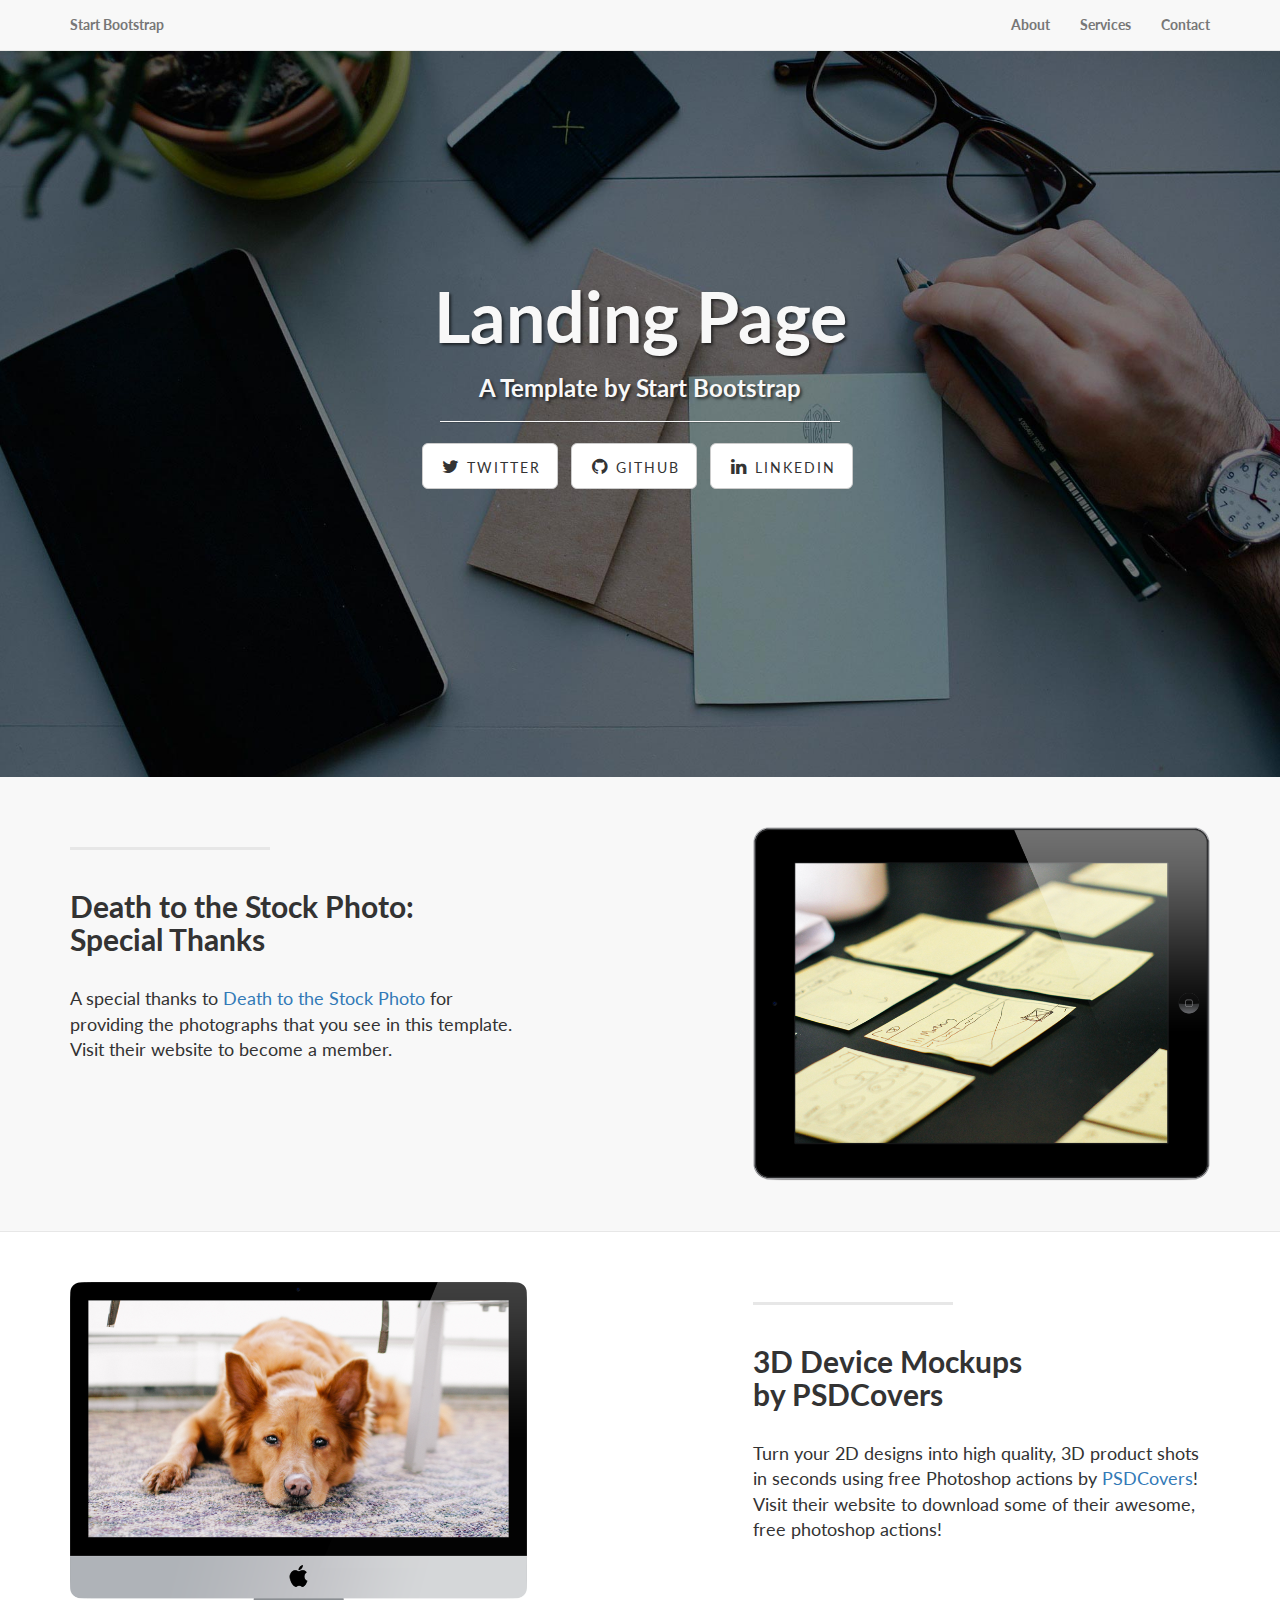
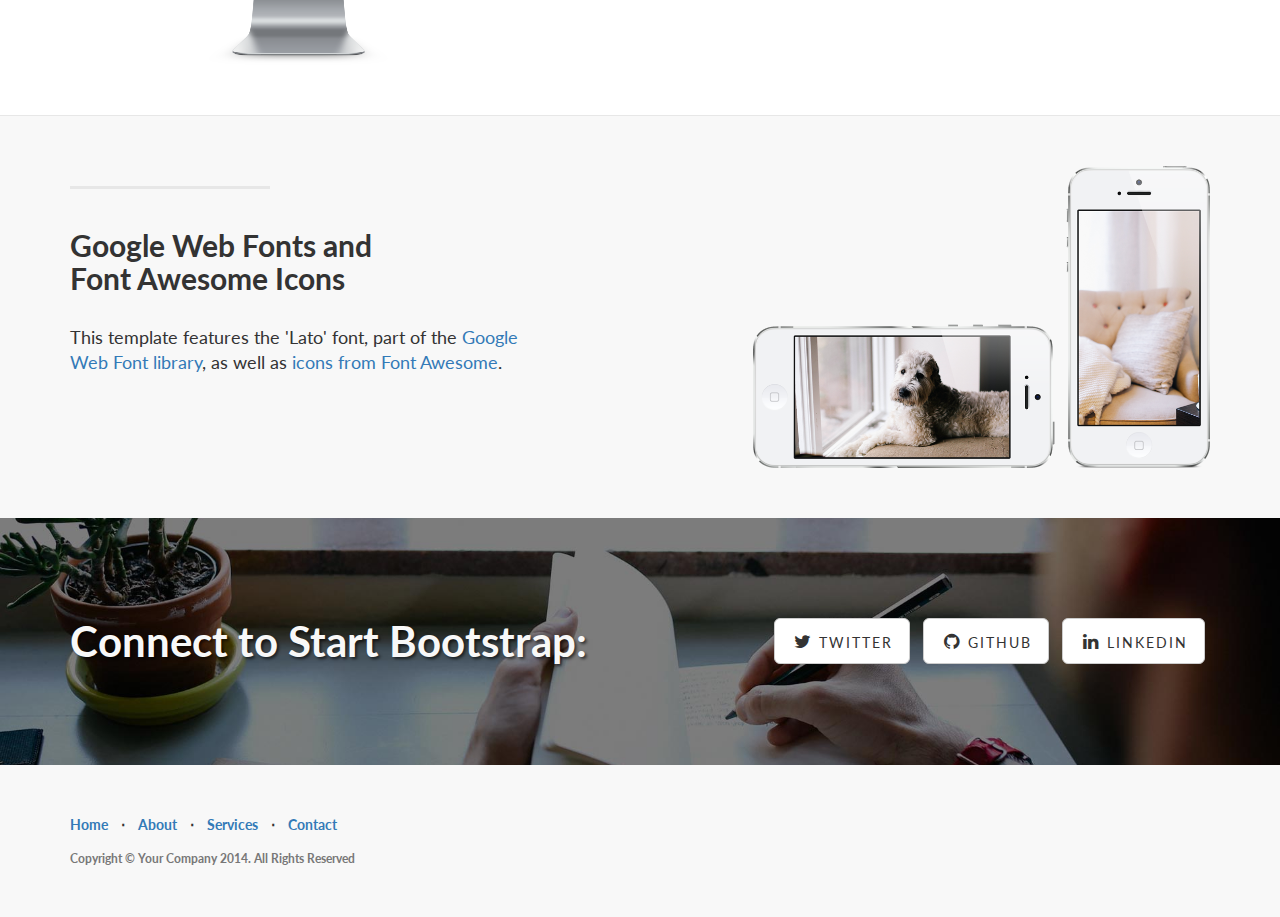
<file: wwwroot_3/startbootstrap-landing-page-gh-pages/index.html>
<!DOCTYPE html>
<html lang="en">

<head>

    <meta charset="utf-8">
    <meta http-equiv="X-UA-Compatible" content="IE=edge">
    <meta name="viewport" content="width=device-width, initial-scale=1">
    <meta name="description" content="">
    <meta name="author" content="">

    <title>Landing Page - Start Bootstrap Theme</title>

    <!-- Bootstrap Core CSS -->
    <link href="css/bootstrap.min.css" rel="stylesheet">

    <!-- Custom CSS -->
    <link href="css/landing-page.css" rel="stylesheet">

    <!-- Custom Fonts -->
    <link href="font-awesome/css/font-awesome.min.css" rel="stylesheet" type="text/css">
    <link href="https://fonts.googleapis.com/css?family=Lato:300,400,700,300italic,400italic,700italic" rel="stylesheet" type="text/css">

    <!-- HTML5 Shim and Respond.js IE8 support of HTML5 elements and media queries -->
    <!-- WARNING: Respond.js doesn't work if you view the page via file:// -->
    <!--[if lt IE 9]>
        <script src="https://oss.maxcdn.com/libs/html5shiv/3.7.0/html5shiv.js"></script>
        <script src="https://oss.maxcdn.com/libs/respond.js/1.4.2/respond.min.js"></script>
    <![endif]-->

</head>

<body>

    <!-- Navigation -->
    <nav class="navbar navbar-default navbar-fixed-top topnav" role="navigation">
        <div class="container topnav">
            <!-- Brand and toggle get grouped for better mobile display -->
            <div class="navbar-header">
                <button type="button" class="navbar-toggle" data-toggle="collapse" data-target="#bs-example-navbar-collapse-1">
                    <span class="sr-only">Toggle navigation</span>
                    <span class="icon-bar"></span>
                    <span class="icon-bar"></span>
                    <span class="icon-bar"></span>
                </button>
                <a class="navbar-brand topnav" href="#">Start Bootstrap</a>
            </div>
            <!-- Collect the nav links, forms, and other content for toggling -->
            <div class="collapse navbar-collapse" id="bs-example-navbar-collapse-1">
                <ul class="nav navbar-nav navbar-right">
                    <li>
                        <a href="#about">About</a>
                    </li>
                    <li>
                        <a href="#services">Services</a>
                    </li>
                    <li>
                        <a href="#contact">Contact</a>
                    </li>
                </ul>
            </div>
            <!-- /.navbar-collapse -->
        </div>
        <!-- /.container -->
    </nav>


    <!-- Header -->
    <a name="about"></a>
    <div class="intro-header">
        <div class="container">

            <div class="row">
                <div class="col-lg-12">
                    <div class="intro-message">
                        <h1>Landing Page</h1>
                        <h3>A Template by Start Bootstrap</h3>
                        <hr class="intro-divider">
                        <ul class="list-inline intro-social-buttons">
                            <li>
                                <a href="https://twitter.com/SBootstrap" class="btn btn-default btn-lg"><i class="fa fa-twitter fa-fw"></i> <span class="network-name">Twitter</span></a>
                            </li>
                            <li>
                                <a href="https://github.com/IronSummitMedia/startbootstrap" class="btn btn-default btn-lg"><i class="fa fa-github fa-fw"></i> <span class="network-name">Github</span></a>
                            </li>
                            <li>
                                <a href="#" class="btn btn-default btn-lg"><i class="fa fa-linkedin fa-fw"></i> <span class="network-name">Linkedin</span></a>
                            </li>
                        </ul>
                    </div>
                </div>
            </div>

        </div>
        <!-- /.container -->

    </div>
    <!-- /.intro-header -->

    <!-- Page Content -->

	<a  name="services"></a>
    <div class="content-section-a">

        <div class="container">
            <div class="row">
                <div class="col-lg-5 col-sm-6">
                    <hr class="section-heading-spacer">
                    <div class="clearfix"></div>
                    <h2 class="section-heading">Death to the Stock Photo:<br>Special Thanks</h2>
                    <p class="lead">A special thanks to <a target="_blank" href="http://join.deathtothestockphoto.com/">Death to the Stock Photo</a> for providing the photographs that you see in this template. Visit their website to become a member.</p>
                </div>
                <div class="col-lg-5 col-lg-offset-2 col-sm-6">
                    <img class="img-responsive" src="img/ipad.png" alt="">
                </div>
            </div>

        </div>
        <!-- /.container -->

    </div>
    <!-- /.content-section-a -->

    <div class="content-section-b">

        <div class="container">

            <div class="row">
                <div class="col-lg-5 col-lg-offset-1 col-sm-push-6  col-sm-6">
                    <hr class="section-heading-spacer">
                    <div class="clearfix"></div>
                    <h2 class="section-heading">3D Device Mockups<br>by PSDCovers</h2>
                    <p class="lead">Turn your 2D designs into high quality, 3D product shots in seconds using free Photoshop actions by <a target="_blank" href="http://www.psdcovers.com/">PSDCovers</a>! Visit their website to download some of their awesome, free photoshop actions!</p>
                </div>
                <div class="col-lg-5 col-sm-pull-6  col-sm-6">
                    <img class="img-responsive" src="img/dog.png" alt="">
                </div>
            </div>

        </div>
        <!-- /.container -->

    </div>
    <!-- /.content-section-b -->

    <div class="content-section-a">

        <div class="container">

            <div class="row">
                <div class="col-lg-5 col-sm-6">
                    <hr class="section-heading-spacer">
                    <div class="clearfix"></div>
                    <h2 class="section-heading">Google Web Fonts and<br>Font Awesome Icons</h2>
                    <p class="lead">This template features the 'Lato' font, part of the <a target="_blank" href="http://www.google.com/fonts">Google Web Font library</a>, as well as <a target="_blank" href="http://fontawesome.io">icons from Font Awesome</a>.</p>
                </div>
                <div class="col-lg-5 col-lg-offset-2 col-sm-6">
                    <img class="img-responsive" src="img/phones.png" alt="">
                </div>
            </div>

        </div>
        <!-- /.container -->

    </div>
    <!-- /.content-section-a -->

	<a  name="contact"></a>
    <div class="banner">

        <div class="container">

            <div class="row">
                <div class="col-lg-6">
                    <h2>Connect to Start Bootstrap:</h2>
                </div>
                <div class="col-lg-6">
                    <ul class="list-inline banner-social-buttons">
                        <li>
                            <a href="https://twitter.com/SBootstrap" class="btn btn-default btn-lg"><i class="fa fa-twitter fa-fw"></i> <span class="network-name">Twitter</span></a>
                        </li>
                        <li>
                            <a href="https://github.com/IronSummitMedia/startbootstrap" class="btn btn-default btn-lg"><i class="fa fa-github fa-fw"></i> <span class="network-name">Github</span></a>
                        </li>
                        <li>
                            <a href="#" class="btn btn-default btn-lg"><i class="fa fa-linkedin fa-fw"></i> <span class="network-name">Linkedin</span></a>
                        </li>
                    </ul>
                </div>
            </div>

        </div>
        <!-- /.container -->

    </div>
    <!-- /.banner -->

    <!-- Footer -->
    <footer>
        <div class="container">
            <div class="row">
                <div class="col-lg-12">
                    <ul class="list-inline">
                        <li>
                            <a href="#">Home</a>
                        </li>
                        <li class="footer-menu-divider">&sdot;</li>
                        <li>
                            <a href="#about">About</a>
                        </li>
                        <li class="footer-menu-divider">&sdot;</li>
                        <li>
                            <a href="#services">Services</a>
                        </li>
                        <li class="footer-menu-divider">&sdot;</li>
                        <li>
                            <a href="#contact">Contact</a>
                        </li>
                    </ul>
                    <p class="copyright text-muted small">Copyright &copy; Your Company 2014. All Rights Reserved</p>
                </div>
            </div>
        </div>
    </footer>

    <!-- jQuery -->
    <script src="js/jquery.js"></script>

    <!-- Bootstrap Core JavaScript -->
    <script src="js/bootstrap.min.js"></script>

</body>

</html>
</file>
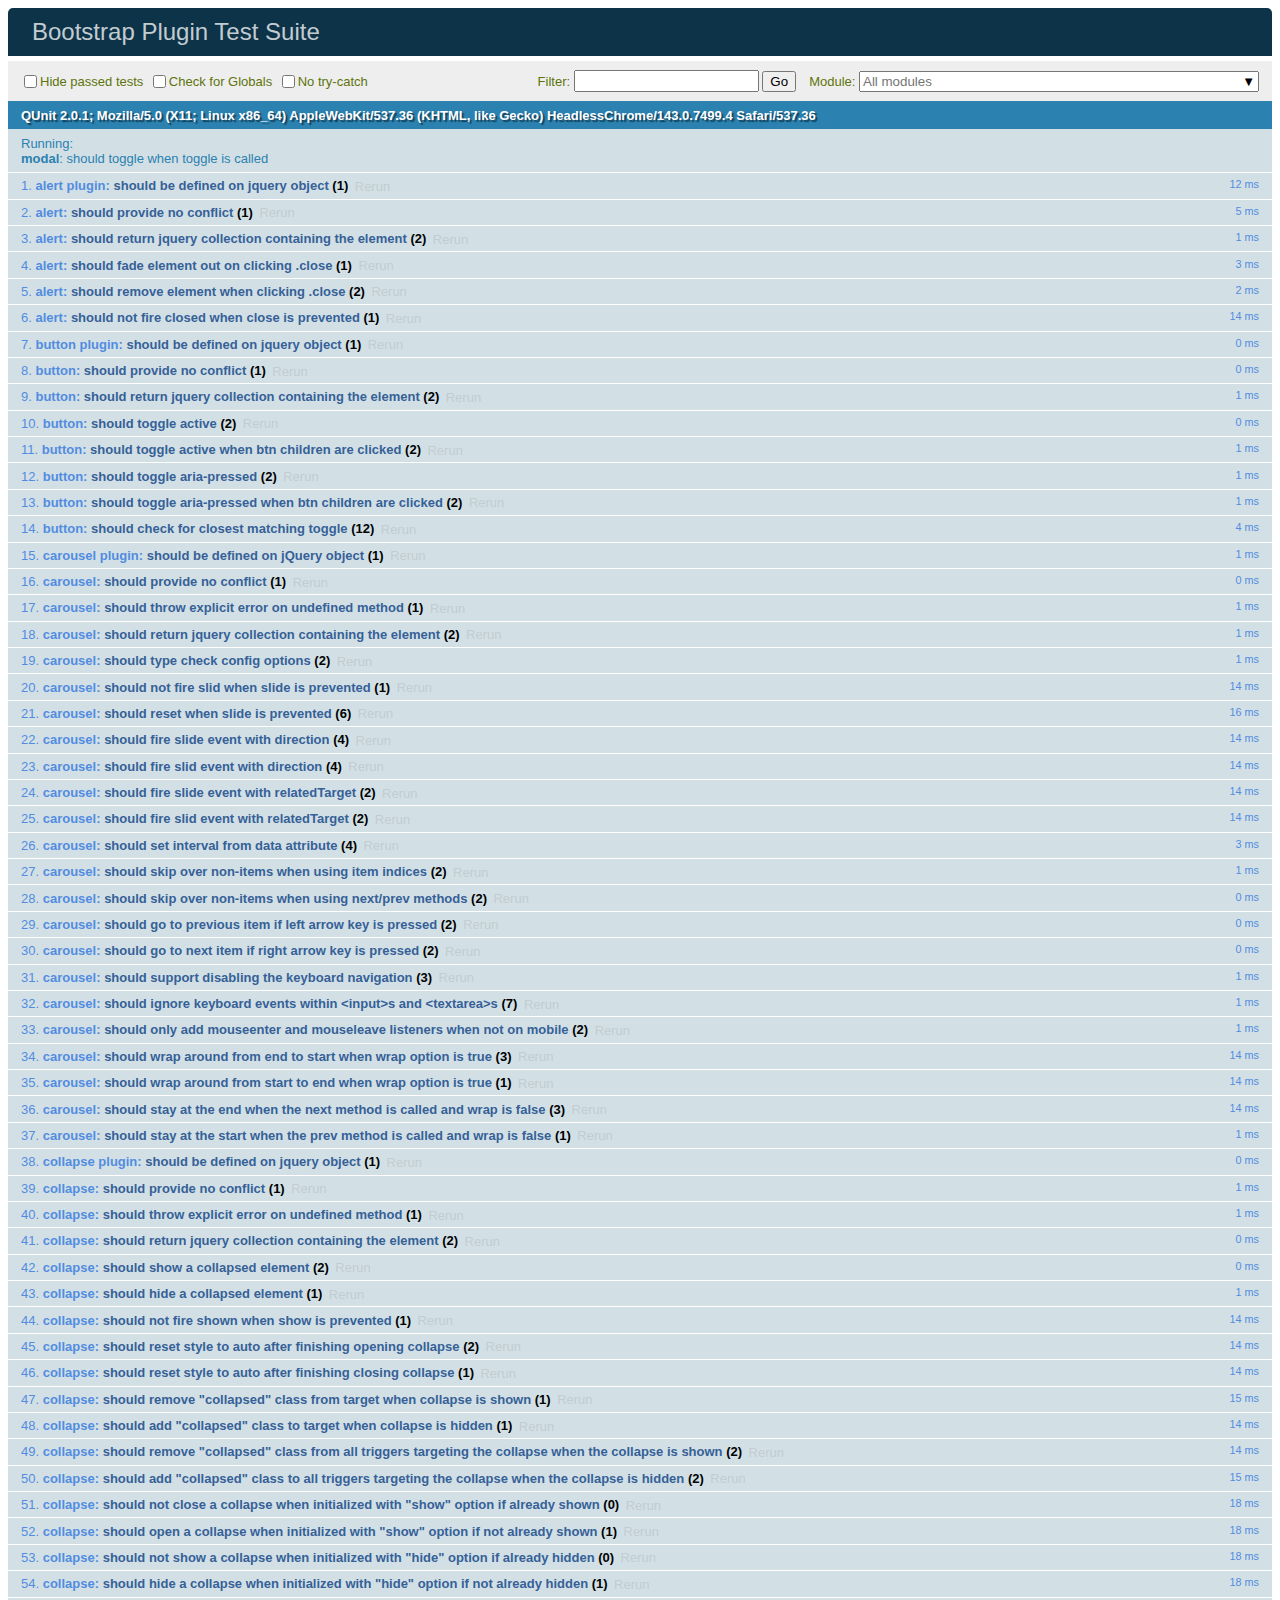
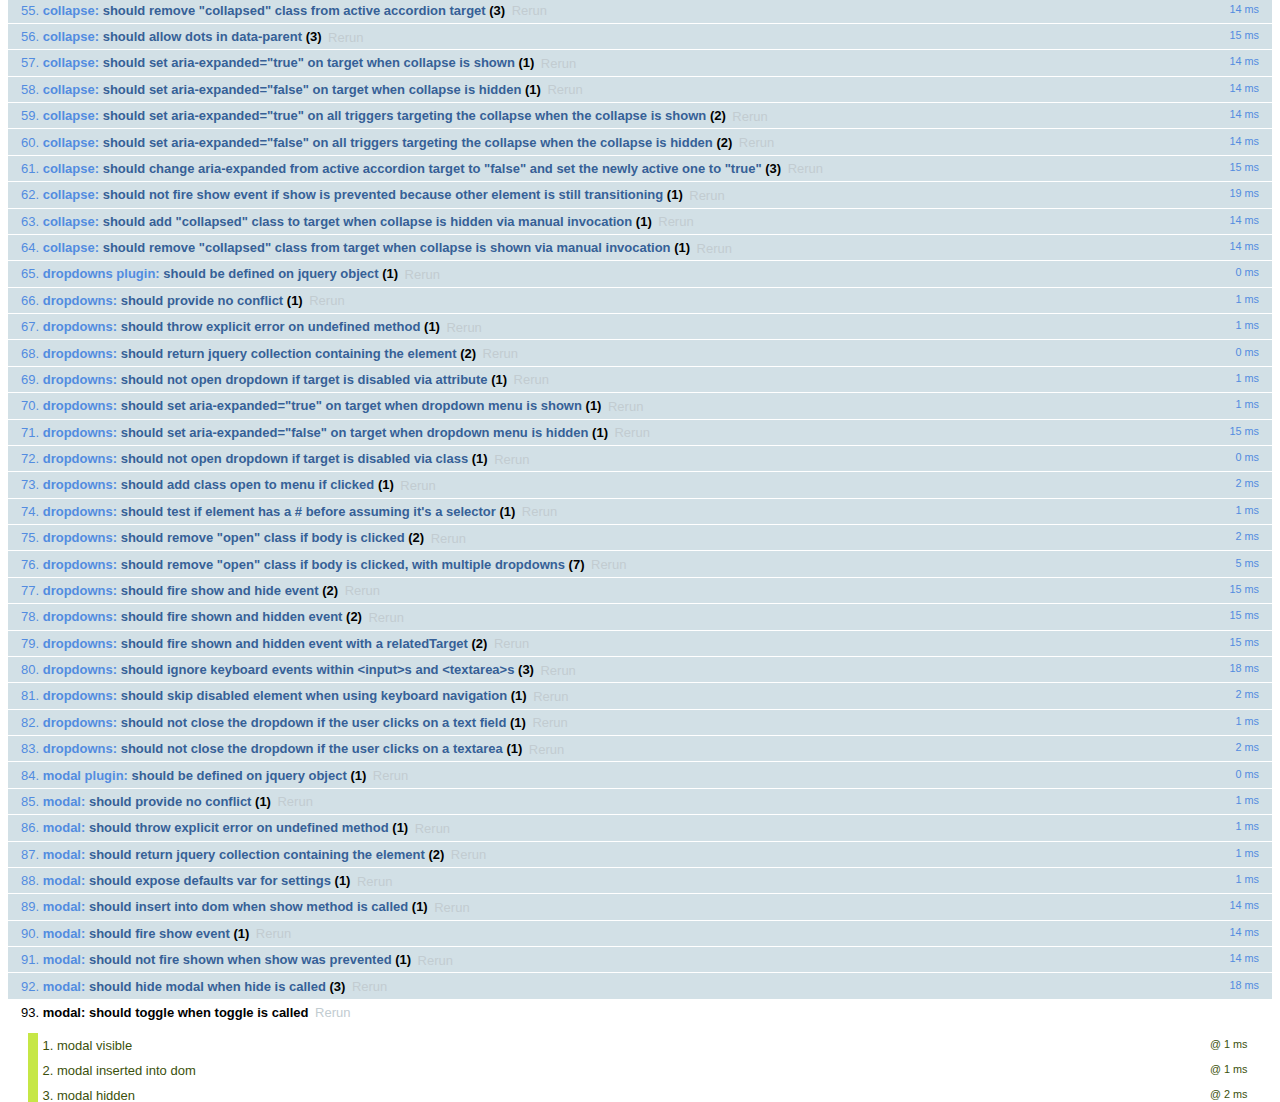
<file: wwwroot_1/Content/lib/bootstrap-4.0.0-alpha.5/js/tests/index.html>
<!DOCTYPE html>
<html>
  <head>
    <meta charset="utf-8">
    <title>Bootstrap Plugin Test Suite</title>
    <meta name="viewport" content="width=device-width, initial-scale=1">

    <!-- jQuery -->
    <script src="vendor/jquery.min.js"></script>
    <script src="vendor/tether.min.js"></script>
    <script>
      // Disable jQuery event aliases to ensure we don't accidentally use any of them
      (function () {
        var eventAliases = [
          'blur',
          'focus',
          'focusin',
          'focusout',
          'load',
          'resize',
          'scroll',
          'unload',
          'click',
          'dblclick',
          'mousedown',
          'mouseup',
          'mousemove',
          'mouseover',
          'mouseout',
          'mouseenter',
          'mouseleave',
          'change',
          'select',
          'submit',
          'keydown',
          'keypress',
          'keyup',
          'error',
          'contextmenu',
          'hover',
          'bind',
          'unbind',
          'delegate',
          'undelegate'
        ]
        for (var i = 0; i < eventAliases.length; i++) {
          var eventAlias = eventAliases[i]
          $.fn[eventAlias] = function () {
            throw new Error('Using the ".' + eventAlias + '()" method is not allowed, so that Bootstrap can be compatible with custom jQuery builds which exclude the "event aliases" module that defines said method. See https://github.com/twbs/bootstrap/blob/master/CONTRIBUTING.md#js')
          }
        }
      })()
    </script>

    <!-- QUnit -->
    <link rel="stylesheet" href="vendor/qunit.css" media="screen">
    <script src="vendor/qunit.js"></script>
    <script>
      // See https://github.com/axemclion/grunt-saucelabs#test-result-details-with-qunit
      var log = []
      // Require assert.expect in each test
      QUnit.config.requireExpects = true
      QUnit.done(function (testResults) {
        var tests = []
        for (var i = 0, len = log.length; i < len; i++) {
          var details = log[i]
          tests.push({
            name: details.name,
            result: details.result,
            expected: details.expected,
            actual: details.actual,
            source: details.source
          })
        }
        testResults.tests = tests

        window.global_test_results = testResults
      })

      QUnit.testStart(function (testDetails) {
        $(window).scrollTop(0)
        QUnit.log(function (details) {
          if (!details.result) {
            details.name = testDetails.name
            log.push(details)
          }
        })
      })

      // Cleanup
      QUnit.testDone(function () {
        $('#qunit-fixture').empty()
        $('#modal-test, .modal-backdrop').remove()
      })

      // Display fixture on-screen on iOS to avoid false positives
      if (/iPhone|iPad|iPod/.test(navigator.userAgent)) {
        QUnit.begin(function() {
          $('#qunit-fixture').css({ top: 0, left: 0 })
        })

        QUnit.done(function () {
          $('#qunit-fixture').css({ top: '', left: '' })
        })
      }

      // Disable deprecated global QUnit method aliases in preparation for QUnit v2
      (function () {
        var methodNames = [
          'async',
          'asyncTest',
          'deepEqual',
          'equal',
          'expect',
          'module',
          'notDeepEqual',
          'notEqual',
          'notPropEqual',
          'notStrictEqual',
          'ok',
          'propEqual',
          'push',
          'start',
          'stop',
          'strictEqual',
          'test',
          'throws'
        ];
        for (var i = 0; i < methodNames.length; i++) {
          var methodName = methodNames[i];
          window[methodName] = undefined;
        }
      })();
    </script>

    <!-- es6 Plugin sources -->
    <script src="../../js/dist/util.js"></script>
    <script src="../../js/dist/alert.js"></script>
    <script src="../../js/dist/button.js"></script>
    <script src="../../js/dist/carousel.js"></script>
    <script src="../../js/dist/collapse.js"></script>
    <script src="../../js/dist/dropdown.js"></script>
    <script src="../../js/dist/modal.js"></script>
    <script src="../../js/dist/scrollspy.js"></script>
    <script src="../../js/dist/tab.js"></script>
    <script src="../../js/dist/tooltip.js"></script>
    <script src="../../js/dist/popover.js"></script>

    <!-- Unit tests -->
    <script src="unit/alert.js"></script>
    <script src="unit/button.js"></script>
    <script src="unit/carousel.js"></script>
    <script src="unit/collapse.js"></script>
    <script src="unit/dropdown.js"></script>
    <script src="unit/modal.js"></script>
    <script src="unit/scrollspy.js"></script>
    <script src="unit/tab.js"></script>
    <script src="unit/tooltip.js"></script>
    <script src="unit/popover.js"></script>

  </head>
  <body>
    <div id="qunit-container">
      <div id="qunit"></div>
      <div id="qunit-fixture"></div>
    </div>
  </body>
</html>
</file>
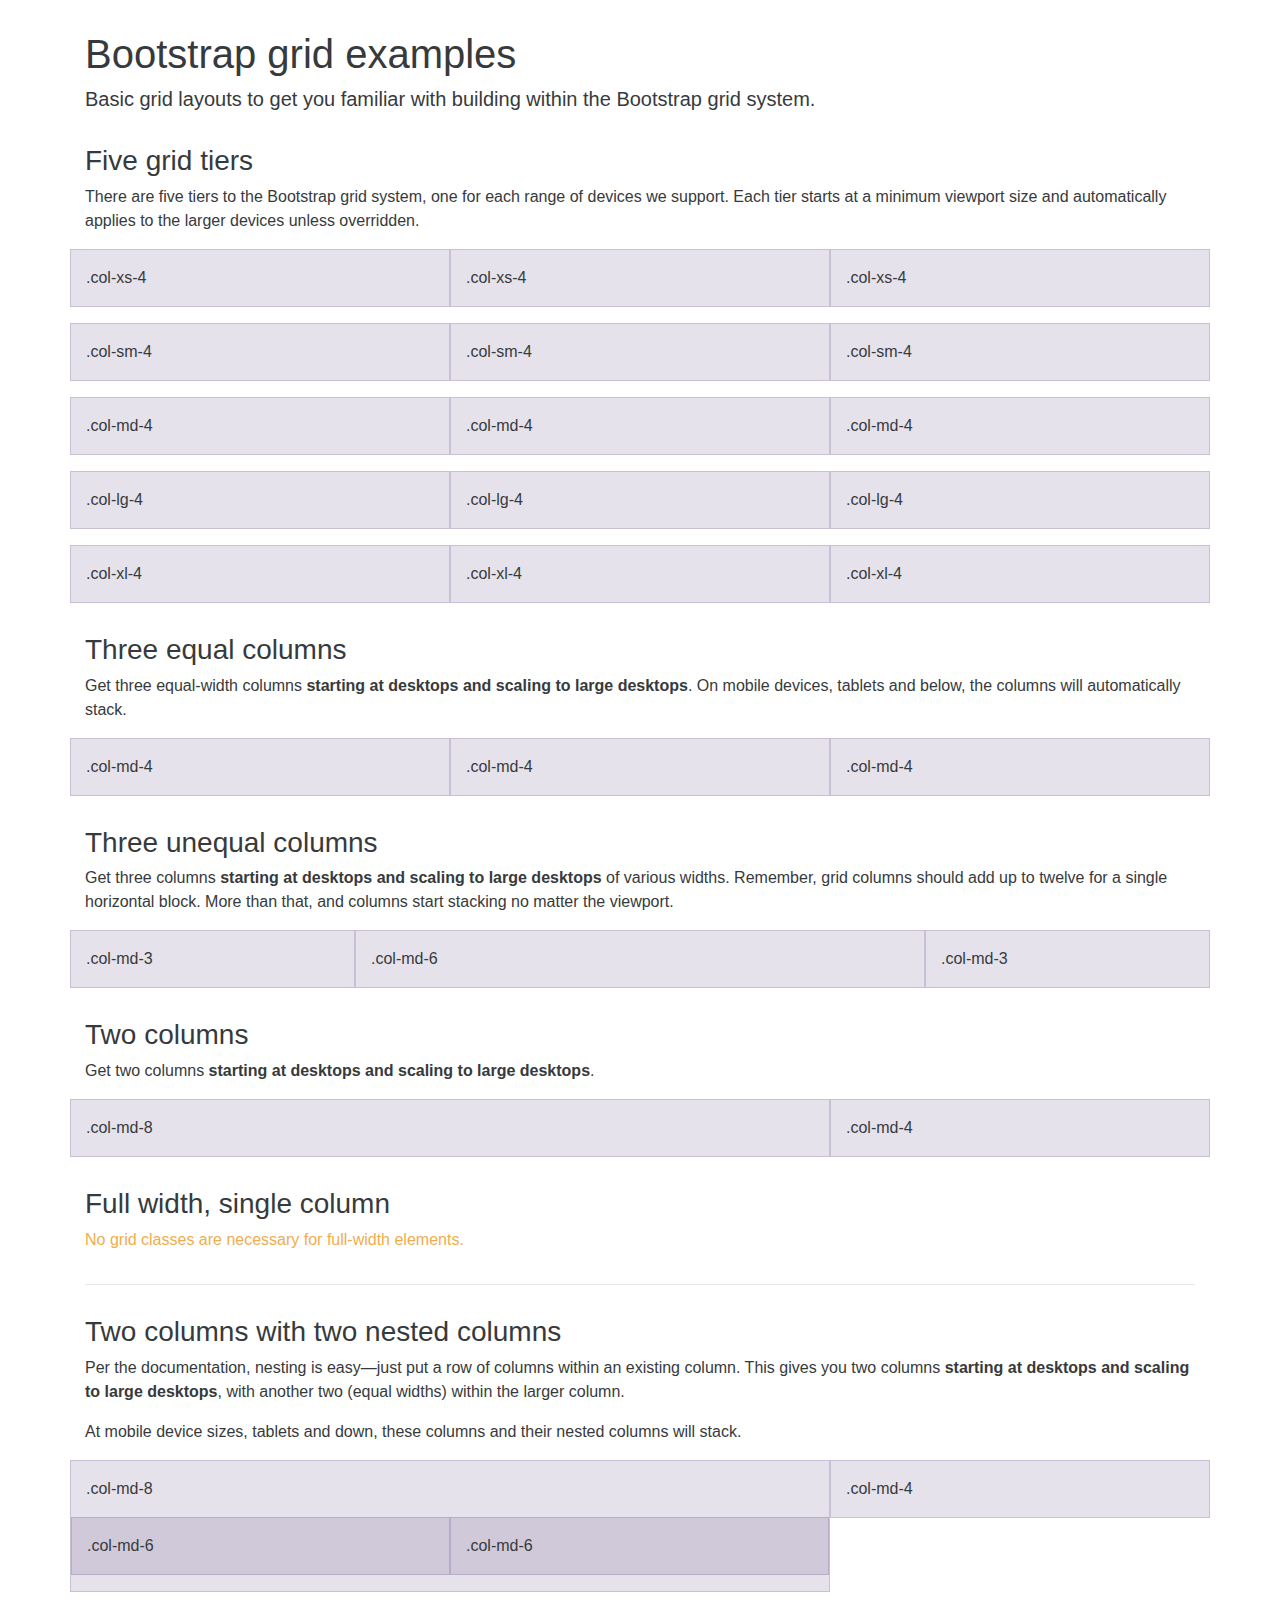
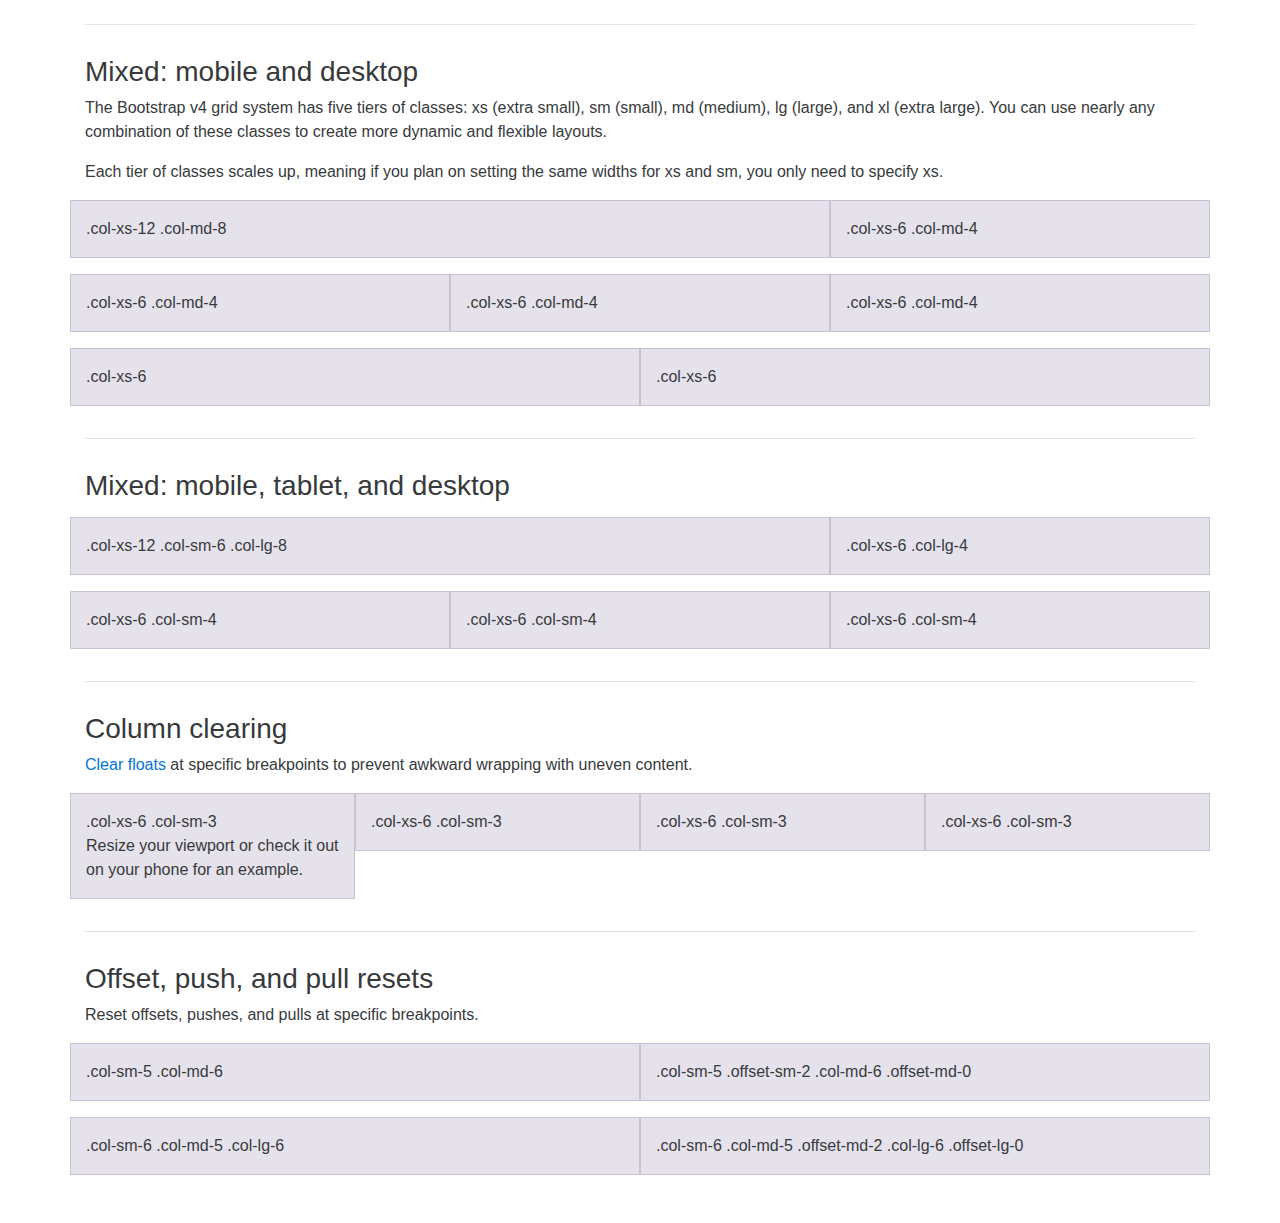
<file: wwwroot_1/Content/lib/bootstrap-4.0.0-alpha.5/docs/examples/grid/index.html>
<!DOCTYPE html>
<html lang="en">
  <head>
    <meta charset="utf-8">
    <meta http-equiv="X-UA-Compatible" content="IE=edge">
    <meta name="viewport" content="width=device-width, initial-scale=1, shrink-to-fit=no">
    <!-- The above 3 meta tags *must* come first in the head; any other head content must come *after* these tags -->
    <meta name="description" content="">
    <meta name="author" content="">
    <link rel="icon" href="../../favicon.ico">

    <title>Grid Template for Bootstrap</title>

    <!-- Bootstrap core CSS -->
    <link href="../../dist/css/bootstrap.min.css" rel="stylesheet">

    <!-- Custom styles for this template -->
    <link href="grid.css" rel="stylesheet">
  </head>

  <body>
    <div class="container">

      <h1>Bootstrap grid examples</h1>
      <p class="lead">Basic grid layouts to get you familiar with building within the Bootstrap grid system.</p>

      <h3>Five grid tiers</h3>
      <p>There are five tiers to the Bootstrap grid system, one for each range of devices we support. Each tier starts at a minimum viewport size and automatically applies to the larger devices unless overridden.</p>

<div class="row">
  <div class="col-xs-4">.col-xs-4</div>
  <div class="col-xs-4">.col-xs-4</div>
  <div class="col-xs-4">.col-xs-4</div>
</div>

<div class="row">
  <div class="col-sm-4">.col-sm-4</div>
  <div class="col-sm-4">.col-sm-4</div>
  <div class="col-sm-4">.col-sm-4</div>
</div>

<div class="row">
  <div class="col-md-4">.col-md-4</div>
  <div class="col-md-4">.col-md-4</div>
  <div class="col-md-4">.col-md-4</div>
</div>

<div class="row">
  <div class="col-lg-4">.col-lg-4</div>
  <div class="col-lg-4">.col-lg-4</div>
  <div class="col-lg-4">.col-lg-4</div>
</div>

<div class="row">
  <div class="col-xl-4">.col-xl-4</div>
  <div class="col-xl-4">.col-xl-4</div>
  <div class="col-xl-4">.col-xl-4</div>
</div>

      <h3>Three equal columns</h3>
      <p>Get three equal-width columns <strong>starting at desktops and scaling to large desktops</strong>. On mobile devices, tablets and below, the columns will automatically stack.</p>
      <div class="row">
        <div class="col-md-4">.col-md-4</div>
        <div class="col-md-4">.col-md-4</div>
        <div class="col-md-4">.col-md-4</div>
      </div>

      <h3>Three unequal columns</h3>
      <p>Get three columns <strong>starting at desktops and scaling to large desktops</strong> of various widths. Remember, grid columns should add up to twelve for a single horizontal block. More than that, and columns start stacking no matter the viewport.</p>
      <div class="row">
        <div class="col-md-3">.col-md-3</div>
        <div class="col-md-6">.col-md-6</div>
        <div class="col-md-3">.col-md-3</div>
      </div>

      <h3>Two columns</h3>
      <p>Get two columns <strong>starting at desktops and scaling to large desktops</strong>.</p>
      <div class="row">
        <div class="col-md-8">.col-md-8</div>
        <div class="col-md-4">.col-md-4</div>
      </div>

      <h3>Full width, single column</h3>
      <p class="text-warning">No grid classes are necessary for full-width elements.</p>

      <hr>

      <h3>Two columns with two nested columns</h3>
      <p>Per the documentation, nesting is easy—just put a row of columns within an existing column. This gives you two columns <strong>starting at desktops and scaling to large desktops</strong>, with another two (equal widths) within the larger column.</p>
      <p>At mobile device sizes, tablets and down, these columns and their nested columns will stack.</p>
      <div class="row">
        <div class="col-md-8">
          .col-md-8
          <div class="row">
            <div class="col-md-6">.col-md-6</div>
            <div class="col-md-6">.col-md-6</div>
          </div>
        </div>
        <div class="col-md-4">.col-md-4</div>
      </div>

      <hr>

      <h3>Mixed: mobile and desktop</h3>
      <p>The Bootstrap v4 grid system has five tiers of classes: xs (extra small), sm (small), md (medium), lg (large), and xl (extra large). You can use nearly any combination of these classes to create more dynamic and flexible layouts.</p>
      <p>Each tier of classes scales up, meaning if you plan on setting the same widths for xs and sm, you only need to specify xs.</p>
      <div class="row">
        <div class="col-xs-12 col-md-8">.col-xs-12 .col-md-8</div>
        <div class="col-xs-6 col-md-4">.col-xs-6 .col-md-4</div>
      </div>
      <div class="row">
        <div class="col-xs-6 col-md-4">.col-xs-6 .col-md-4</div>
        <div class="col-xs-6 col-md-4">.col-xs-6 .col-md-4</div>
        <div class="col-xs-6 col-md-4">.col-xs-6 .col-md-4</div>
      </div>
      <div class="row">
        <div class="col-xs-6">.col-xs-6</div>
        <div class="col-xs-6">.col-xs-6</div>
      </div>

      <hr>

      <h3>Mixed: mobile, tablet, and desktop</h3>
      <p></p>
      <div class="row">
        <div class="col-xs-12 col-sm-6 col-lg-8">.col-xs-12 .col-sm-6 .col-lg-8</div>
        <div class="col-xs-6 col-lg-4">.col-xs-6 .col-lg-4</div>
      </div>
      <div class="row">
        <div class="col-xs-6 col-sm-4">.col-xs-6 .col-sm-4</div>
        <div class="col-xs-6 col-sm-4">.col-xs-6 .col-sm-4</div>
        <div class="col-xs-6 col-sm-4">.col-xs-6 .col-sm-4</div>
      </div>

      <hr>

      <h3>Column clearing</h3>
      <p><a href="https://getbootstrap.com/css/#grid-responsive-resets">Clear floats</a> at specific breakpoints to prevent awkward wrapping with uneven content.</p>
      <div class="row">
        <div class="col-xs-6 col-sm-3">
          .col-xs-6 .col-sm-3
          <br>
          Resize your viewport or check it out on your phone for an example.
        </div>
        <div class="col-xs-6 col-sm-3">.col-xs-6 .col-sm-3</div>

        <!-- Add the extra clearfix for only the required viewport -->
        <div class="clearfix hidden-sm-up"></div>

        <div class="col-xs-6 col-sm-3">.col-xs-6 .col-sm-3</div>
        <div class="col-xs-6 col-sm-3">.col-xs-6 .col-sm-3</div>
      </div>

      <hr>

      <h3>Offset, push, and pull resets</h3>
      <p>Reset offsets, pushes, and pulls at specific breakpoints.</p>
      <div class="row">
        <div class="col-sm-5 col-md-6">.col-sm-5 .col-md-6</div>
        <div class="col-sm-5 offset-sm-2 col-md-6 offset-md-0">.col-sm-5 .offset-sm-2 .col-md-6 .offset-md-0</div>
      </div>
      <div class="row">
        <div class="col-sm-6 col-md-5 col-lg-6">.col-sm-6 .col-md-5 .col-lg-6</div>
        <div class="col-sm-6 col-md-5 offset-md-2 col-lg-6 offset-lg-0">.col-sm-6 .col-md-5 .offset-md-2 .col-lg-6 .offset-lg-0</div>
      </div>


    </div> <!-- /container -->


    <!-- Bootstrap core JavaScript
    ================================================== -->
    <!-- Placed at the end of the document so the pages load faster -->
    <!-- IE10 viewport hack for Surface/desktop Windows 8 bug -->
    <script src="../../assets/js/ie10-viewport-bug-workaround.js"></script>
  </body>
</html>
</file>
<file: wwwroot_1/Content/lib/bootstrap-4.0.0-alpha.5/docs/examples/grid/grid.css>
body {
  padding-top: 2rem;
  padding-bottom: 2rem;
}

h3 {
  margin-top: 2rem;
}

.row {
  margin-bottom: 1rem;
}
.row .row {
  margin-top: 1rem;
  margin-bottom: 0;
}
[class*="col-"] {
  padding-top: 1rem;
  padding-bottom: 1rem;
  background-color: rgba(86,61,124,.15);
  border: 1px solid rgba(86,61,124,.2);
}

hr {
  margin-top: 2rem;
  margin-bottom: 2rem;
}
</file>
<file: wwwroot_3/startbootstrap-landing-page-gh-pages/css/landing-page.css>
/*
 * Start Bootstrap - Landing Page (http://startbootstrap.com/)
 * Copyright 2013-2016 Start Bootstrap
 * Licensed under MIT (https://github.com/BlackrockDigital/startbootstrap/blob/gh-pages/LICENSE)
 */

body,
html {
    width: 100%;
    height: 100%;
}

body,
h1,
h2,
h3,
h4,
h5,
h6 {
    font-family: "Lato","Helvetica Neue",Helvetica,Arial,sans-serif;
    font-weight: 700;
}

.topnav {
    font-size: 14px; 
}

.lead {
    font-size: 18px;
    font-weight: 400;
}

.intro-header {
    padding-top: 50px; /* If you're making other pages, make sure there is 50px of padding to make sure the navbar doesn't overlap content! */
    padding-bottom: 50px;
    text-align: center;
    color: #f8f8f8;
    background: url(../img/intro-bg.jpg) no-repeat center center;
    background-size: cover;
}

.intro-message {
    position: relative;
    padding-top: 20%;
    padding-bottom: 20%;
}

.intro-message > h1 {
    margin: 0;
    text-shadow: 2px 2px 3px rgba(0,0,0,0.6);
    font-size: 5em;
}

.intro-divider {
    width: 400px;
    border-top: 1px solid #f8f8f8;
    border-bottom: 1px solid rgba(0,0,0,0.2);
}

.intro-message > h3 {
    text-shadow: 2px 2px 3px rgba(0,0,0,0.6);
}

@media(max-width:767px) {
    .intro-message {
        padding-bottom: 15%;
    }

    .intro-message > h1 {
        font-size: 3em;
    }

    ul.intro-social-buttons > li {
        display: block;
        margin-bottom: 20px;
        padding: 0;
    }

    ul.intro-social-buttons > li:last-child {
        margin-bottom: 0;
    }

    .intro-divider {
        width: 100%;
    }
}

.network-name {
    text-transform: uppercase;
    font-size: 14px;
    font-weight: 400;
    letter-spacing: 2px;
}

.content-section-a {
    padding: 50px 0;
    background-color: #f8f8f8;
}

.content-section-b {
    padding: 50px 0;
    border-top: 1px solid #e7e7e7;
    border-bottom: 1px solid #e7e7e7;
}

.section-heading {
    margin-bottom: 30px;
}

.section-heading-spacer {
    float: left;
    width: 200px;
    border-top: 3px solid #e7e7e7;
}

.banner {
    padding: 100px 0;
    color: #f8f8f8;
    background: url(../img/banner-bg.jpg) no-repeat center center;
    background-size: cover;
}

.banner h2 {
    margin: 0;
    text-shadow: 2px 2px 3px rgba(0,0,0,0.6);
    font-size: 3em;
}

.banner ul {
    margin-bottom: 0;
}

.banner-social-buttons {
    float: right;
    margin-top: 0;
}

@media(max-width:1199px) {
    ul.banner-social-buttons {
        float: left;
        margin-top: 15px;
    }
}

@media(max-width:767px) {
    .banner h2 {
        margin: 0;
        text-shadow: 2px 2px 3px rgba(0,0,0,0.6);
        font-size: 3em;
    }

    ul.banner-social-buttons > li {
        display: block;
        margin-bottom: 20px;
        padding: 0;
    }

    ul.banner-social-buttons > li:last-child {
        margin-bottom: 0;
    }
}

footer {
    padding: 50px 0;
    background-color: #f8f8f8;
}

p.copyright {
    margin: 15px 0 0;
}
</file>
<file: wwwroot_1/Content/lib/bootstrap-4.0.0-alpha.5/js/tests/vendor/qunit.css>
/*!
 * QUnit 2.0.1
 * https://qunitjs.com/
 *
 * Copyright jQuery Foundation and other contributors
 * Released under the MIT license
 * https://jquery.org/license
 *
 * Date: 2016-07-23T19:39Z
 */

/** Font Family and Sizes */

#qunit-tests, #qunit-header, #qunit-banner, #qunit-testrunner-toolbar, #qunit-filteredTest, #qunit-userAgent, #qunit-testresult {
	font-family: "Helvetica Neue Light", "HelveticaNeue-Light", "Helvetica Neue", Calibri, Helvetica, Arial, sans-serif;
}

#qunit-testrunner-toolbar, #qunit-filteredTest, #qunit-userAgent, #qunit-testresult, #qunit-tests li { font-size: small; }
#qunit-tests { font-size: smaller; }


/** Resets */

#qunit-tests, #qunit-header, #qunit-banner, #qunit-filteredTest, #qunit-userAgent, #qunit-testresult, #qunit-modulefilter {
	margin: 0;
	padding: 0;
}


/** Header (excluding toolbar) */

#qunit-header {
	padding: 0.5em 0 0.5em 1em;

	color: #8699A4;
	background-color: #0D3349;

	font-size: 1.5em;
	line-height: 1em;
	font-weight: 400;

	border-radius: 5px 5px 0 0;
}

#qunit-header a {
	text-decoration: none;
	color: #C2CCD1;
}

#qunit-header a:hover,
#qunit-header a:focus {
	color: #FFF;
}

#qunit-banner {
	height: 5px;
}

#qunit-filteredTest {
	padding: 0.5em 1em 0.5em 1em;
	color: #366097;
	background-color: #F4FF77;
}

#qunit-userAgent {
	padding: 0.5em 1em 0.5em 1em;
	color: #FFF;
	background-color: #2B81AF;
	text-shadow: rgba(0, 0, 0, 0.5) 2px 2px 1px;
}


/** Toolbar */

#qunit-testrunner-toolbar {
	padding: 0.5em 1em 0.5em 1em;
	color: #5E740B;
	background-color: #EEE;
}

#qunit-testrunner-toolbar .clearfix {
	height: 0;
	clear: both;
}

#qunit-testrunner-toolbar label {
	display: inline-block;
}

#qunit-testrunner-toolbar input[type=checkbox],
#qunit-testrunner-toolbar input[type=radio] {
	margin: 3px;
	vertical-align: -2px;
}

#qunit-testrunner-toolbar input[type=text] {
	box-sizing: border-box;
	height: 1.6em;
}

.qunit-url-config,
.qunit-filter,
#qunit-modulefilter {
	display: inline-block;
	line-height: 2.1em;
}

.qunit-filter,
#qunit-modulefilter {
	float: right;
	position: relative;
	margin-left: 1em;
}

.qunit-url-config label {
	margin-right: 0.5em;
}

#qunit-modulefilter-search {
	box-sizing: border-box;
	width: 400px;
}

#qunit-modulefilter-search-container:after {
	position: absolute;
	right: 0.3em;
	content: "\25bc";
	color: black;
}

#qunit-modulefilter-dropdown {
	/* align with #qunit-modulefilter-search */
	box-sizing: border-box;
	width: 400px;
	position: absolute;
	right: 0;
	top: 50%;
	margin-top: 0.8em;

	border: 1px solid #D3D3D3;
	border-top: none;
	border-radius: 0 0 .25em .25em;
	color: #000;
	background-color: #F5F5F5;
	z-index: 99;
}

#qunit-modulefilter-dropdown a {
	color: inherit;
	text-decoration: none;
}

#qunit-modulefilter-dropdown .clickable.checked {
	font-weight: bold;
	color: #000;
	background-color: #D2E0E6;
}

#qunit-modulefilter-dropdown .clickable:hover {
	color: #FFF;
	background-color: #0D3349;
}

#qunit-modulefilter-actions {
	display: block;
	overflow: auto;

	/* align with #qunit-modulefilter-dropdown-list */
	font: smaller/1.5em sans-serif;
}

#qunit-modulefilter-dropdown #qunit-modulefilter-actions > * {
	box-sizing: border-box;
	max-height: 2.8em;
	display: block;
	padding: 0.4em;
}

#qunit-modulefilter-dropdown #qunit-modulefilter-actions > button {
	float: right;
	font: inherit;
}

#qunit-modulefilter-dropdown #qunit-modulefilter-actions > :last-child {
	/* insert padding to align with checkbox margins */
	padding-left: 3px;
}

#qunit-modulefilter-dropdown-list {
	max-height: 200px;
	overflow-y: auto;
	margin: 0;
	border-top: 2px groove threedhighlight;
	padding: 0.4em 0 0;
	font: smaller/1.5em sans-serif;
}

#qunit-modulefilter-dropdown-list li {
	white-space: nowrap;
	overflow: hidden;
	text-overflow: ellipsis;
}

#qunit-modulefilter-dropdown-list .clickable {
	display: block;
	padding-left: 0.15em;
}


/** Tests: Pass/Fail */

#qunit-tests {
	list-style-position: inside;
}

#qunit-tests li {
	padding: 0.4em 1em 0.4em 1em;
	border-bottom: 1px solid #FFF;
	list-style-position: inside;
}

#qunit-tests > li {
	display: none;
}

#qunit-tests li.running,
#qunit-tests li.pass,
#qunit-tests li.fail,
#qunit-tests li.skipped {
	display: list-item;
}

#qunit-tests.hidepass {
	position: relative;
}

#qunit-tests.hidepass li.running,
#qunit-tests.hidepass li.pass {
	visibility: hidden;
	position: absolute;
	width:   0;
	height:  0;
	padding: 0;
	border:  0;
	margin:  0;
}

#qunit-tests li strong {
	cursor: pointer;
}

#qunit-tests li.skipped strong {
	cursor: default;
}

#qunit-tests li a {
	padding: 0.5em;
	color: #C2CCD1;
	text-decoration: none;
}

#qunit-tests li p a {
	padding: 0.25em;
	color: #6B6464;
}
#qunit-tests li a:hover,
#qunit-tests li a:focus {
	color: #000;
}

#qunit-tests li .runtime {
	float: right;
	font-size: smaller;
}

.qunit-assert-list {
	margin-top: 0.5em;
	padding: 0.5em;

	background-color: #FFF;

	border-radius: 5px;
}

.qunit-source {
	margin: 0.6em 0 0.3em;
}

.qunit-collapsed {
	display: none;
}

#qunit-tests table {
	border-collapse: collapse;
	margin-top: 0.2em;
}

#qunit-tests th {
	text-align: right;
	vertical-align: top;
	padding: 0 0.5em 0 0;
}

#qunit-tests td {
	vertical-align: top;
}

#qunit-tests pre {
	margin: 0;
	white-space: pre-wrap;
	word-wrap: break-word;
}

#qunit-tests del {
	color: #374E0C;
	background-color: #E0F2BE;
	text-decoration: none;
}

#qunit-tests ins {
	color: #500;
	background-color: #FFCACA;
	text-decoration: none;
}

/*** Test Counts */

#qunit-tests b.counts                       { color: #000; }
#qunit-tests b.passed                       { color: #5E740B; }
#qunit-tests b.failed                       { color: #710909; }

#qunit-tests li li {
	padding: 5px;
	background-color: #FFF;
	border-bottom: none;
	list-style-position: inside;
}

/*** Passing Styles */

#qunit-tests li li.pass {
	color: #3C510C;
	background-color: #FFF;
	border-left: 10px solid #C6E746;
}

#qunit-tests .pass                          { color: #528CE0; background-color: #D2E0E6; }
#qunit-tests .pass .test-name               { color: #366097; }

#qunit-tests .pass .test-actual,
#qunit-tests .pass .test-expected           { color: #999; }

#qunit-banner.qunit-pass                    { background-color: #C6E746; }

/*** Failing Styles */

#qunit-tests li li.fail {
	color: #710909;
	background-color: #FFF;
	border-left: 10px solid #EE5757;
	white-space: pre;
}

#qunit-tests > li:last-child {
	border-radius: 0 0 5px 5px;
}

#qunit-tests .fail                          { color: #000; background-color: #EE5757; }
#qunit-tests .fail .test-name,
#qunit-tests .fail .module-name             { color: #000; }

#qunit-tests .fail .test-actual             { color: #EE5757; }
#qunit-tests .fail .test-expected           { color: #008000; }

#qunit-banner.qunit-fail                    { background-color: #EE5757; }

/*** Skipped tests */

#qunit-tests .skipped {
	background-color: #EBECE9;
}

#qunit-tests .qunit-skipped-label {
	background-color: #F4FF77;
	display: inline-block;
	font-style: normal;
	color: #366097;
	line-height: 1.8em;
	padding: 0 0.5em;
	margin: -0.4em 0.4em -0.4em 0;
}

/** Result */

#qunit-testresult {
	padding: 0.5em 1em 0.5em 1em;

	color: #2B81AF;
	background-color: #D2E0E6;

	border-bottom: 1px solid #FFF;
}
#qunit-testresult .module-name {
	font-weight: 700;
}

/** Fixture */

#qunit-fixture {
	position: absolute;
	top: -10000px;
	left: -10000px;
	width: 1000px;
	height: 1000px;
}
</file>
